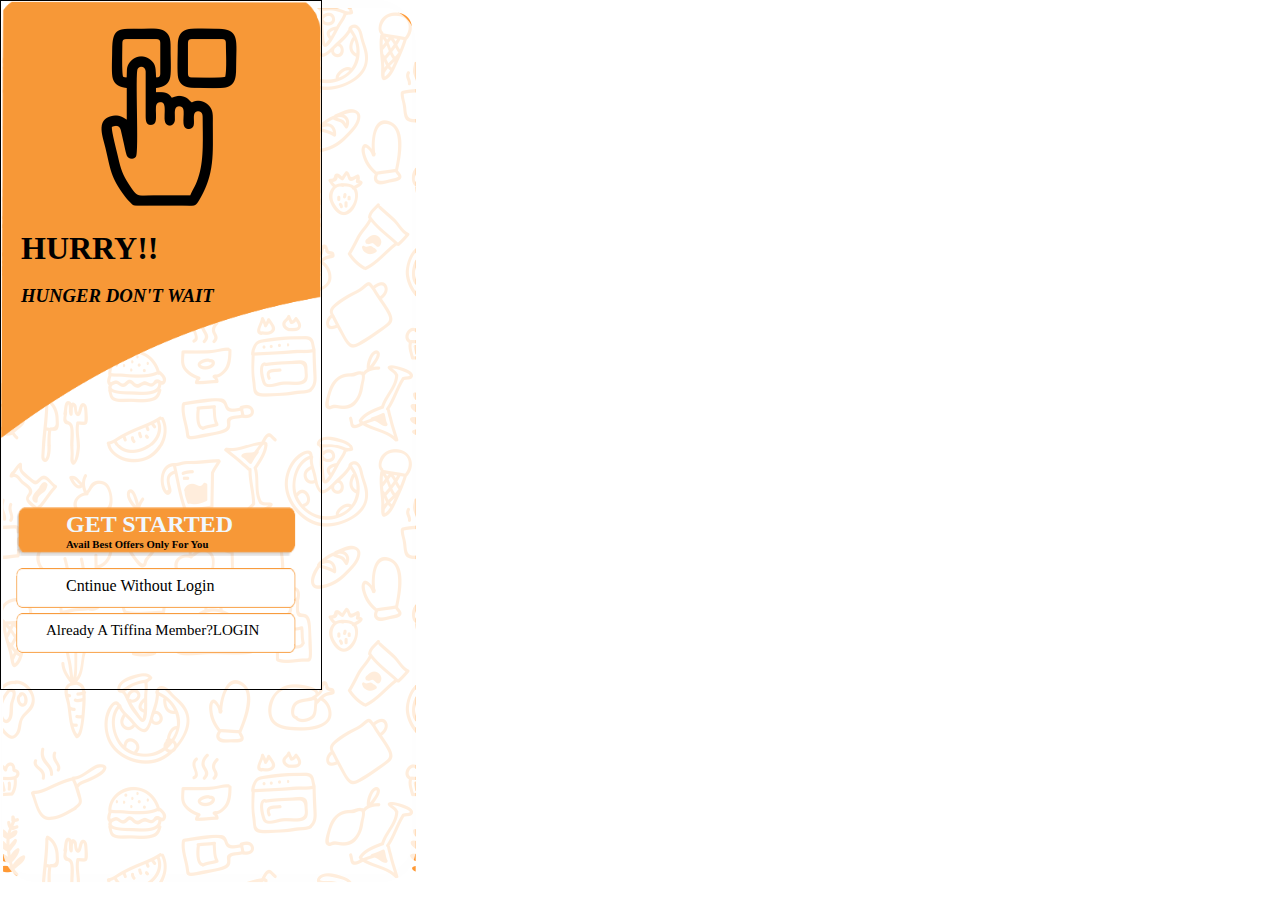
<file: index.html>
<!DOCTYPE html>
<html lang="en">
<head>
    <meta charset="UTF-8">
    <meta name="viewport" content="width=device-width, initial-scale=1.0">
    <link rel="stylesheet" href="css.css">

    <title>Document</title>

</head>

<body>

    <div class=" perent-div ">

        <div class="child-div ">
          <img src="Bg 2.1.png" alt="" width="320px">
        

          <div class="text">  <img src="object 1.png" alt="" class="img">
            <h1><b> hurry!!</b></h1><br>
    
           <h3>hunger don't wait</h3>
    
    
          </div>
        <div class="foot">
         
                     <a href="new1.html"> 

                      <img src="button_main.png" alt=""class="" width="280" height="50px">
                   

                    <p 
                    ><h2 class="bt1"> get started </h2>  
                    <h6 class="bt2">Avail Best Offers Only For You</h6>
                    </p> </a><br>

                      <img src="button_secndry.png" alt=""class=""  width="280"  height="40px">

                        <p  class="bt">

                          Cntinue Without login

                        </p><br>

                        <a href="new1.html">  
                          <img src="button_secndry.png" alt=""class=""  width="280" height="40px">
                         


                        <p  class=" bt3">Already a tiffina Member?<a href="">LOGIN
                          </a>
                        </p>  
       
       
         </div>
 
       </div>

  </div>

</body>
</html>
</file>
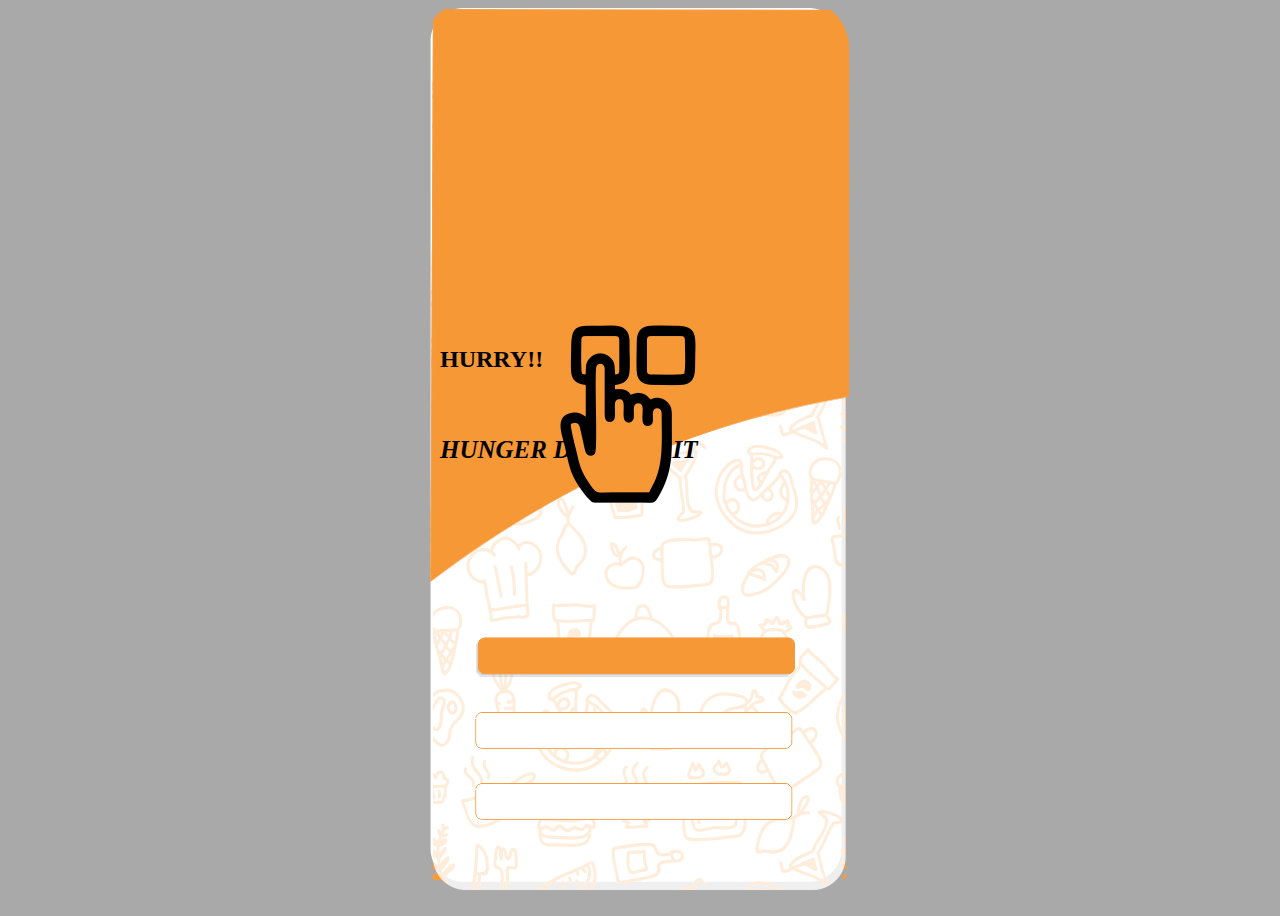
<file: casestudy.html>
<!DOCTYPE html>
<html lang="en" dir="ltr">
  <head>
    <meta charset="utf-8">
    <link rel="stylesheet" href="https://cdn.jsdelivr.net/npm/bootstrap@4.5.3/dist/css/bootstrap.min.css" integrity="sha384-TX8t27EcRE3e/ihU7zmQxVncDAy5uIKz4rEkgIXeMed4M0jlfIDPvg6uqKI2xXr2" crossorigin="anonymous">
    <title></title>
    <link rel="stylesheet" href="style.css">

  </head>
  <body>

  <div class=" perent-div ">

    <div class="child-div ">
      <img src="Bg 2.1.png" alt="" width="100%">

      <div class="text"><h2><b> hurry!!</b></h2><br>

      <h3>hunger don't wait</h3>


      <img src="object 1.png" alt="" class="img">
      </div>
<div class="button"></div>
  <a href="casestudy1.html"> <img src="button_main.png" alt=""class="button1"></a>
    <img src="button_secndry.png" alt=""class="button1">
    <a href="casestudy1.html">   <img src="button_secndry.png" alt=""class="button1"></a>
    </div>

  </div>


  </body>
</html>
</file>
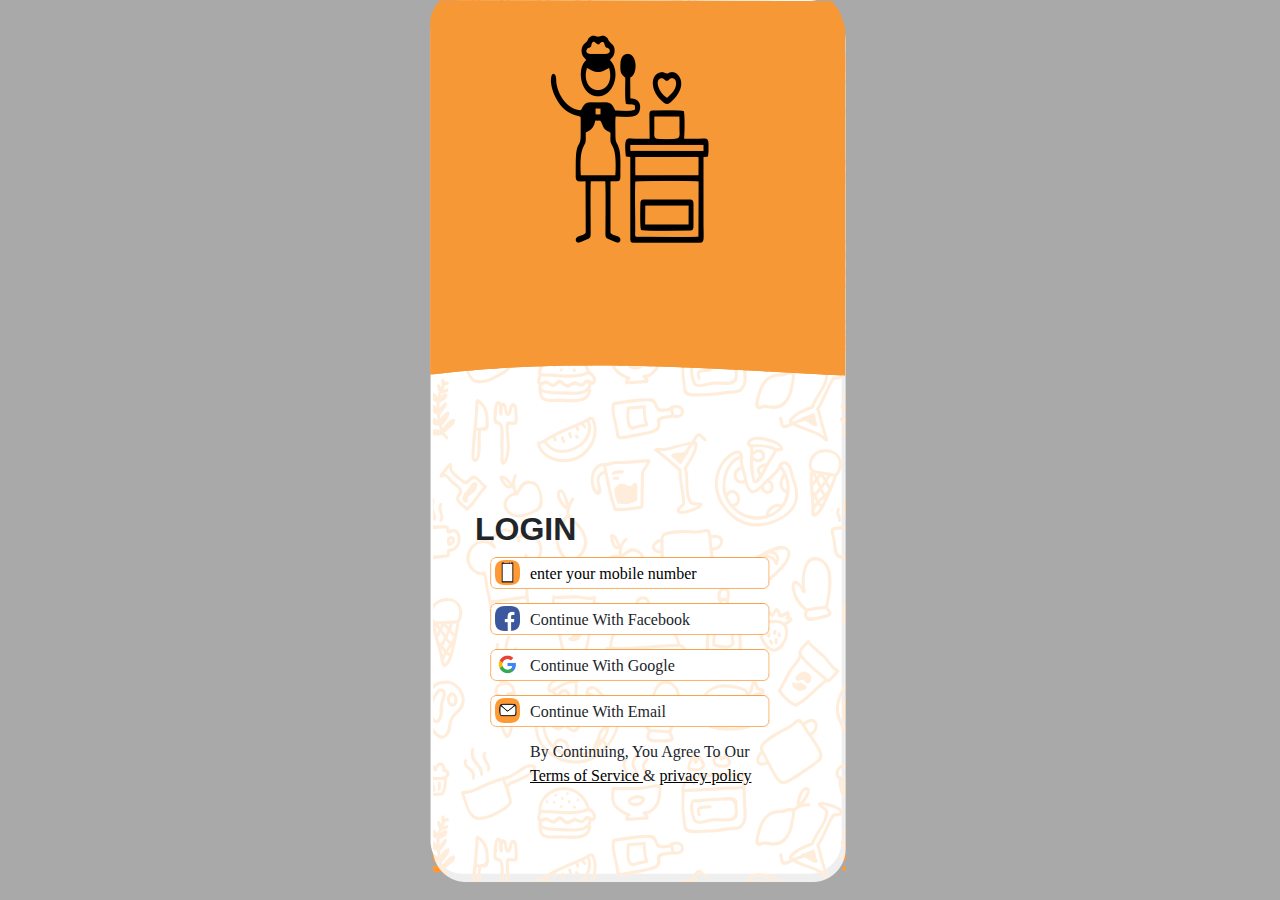
<file: casestudy1.html>
<!DOCTYPE html>
<html lang="en" dir="ltr">
  <head>
    <meta charset="utf-8">
    <link rel="stylesheet" href="https://maxcdn.bootstrapcdn.com/bootstrap/4.5.2/css/bootstrap.min.css">    <title></title>
    <link rel="stylesheet" href="style.css">

  </head>
  <body>

  <div class="perent-div ">

    <div class="child-div ">

      <img src="Bg 2.2.png" alt="">

      <img src="object 2.png" alt="" class="img text">

      <h2 class="text1"> <b>login</b> </h2>
      <div class="container ">
         <div class="row">
             <div class="col">
                <a href="casestudy2.html">
                <br><img src="button_secndry.png" alt="" class="i" width="280">

                <img src="icon _mobile.png" alt=""  class="icon">

                <p class="pa">enter your mobile number </p>
            </a>
             </div>
             <div class="col">
                <br><img src="button_secndry.png" alt="" class="i" width="280">
                <img src="icon _fb.png" alt=""  class="icon">
                <p  class="pa">Continue With Facebook</p>
             </div>
             <div class="col">
                <br> <img src="button_secndry.png" alt="" class="i" width="280">
                <img src="icon _google.png" alt=""  class="icon">
                <p class="pa">Continue With Google</p>
             </div>
             <div class="col">
                <br><img src="button_secndry.png" alt="" class="i" width="280">
                <img src="icon _mail.png" alt=""  class="icon">
                <p class="pa">Continue With Email</p>
             </div>
         </div>
         <p class="pa1"> By Continuing, You Agree To Our
         <br> <a href="#"> <u> Terms of Service </u></a> & <a href="#"> <u> privacy policy </u> </a> </p>
    </div>




     </div>
    </div>

    </div>



  </body>
</html>
</file>
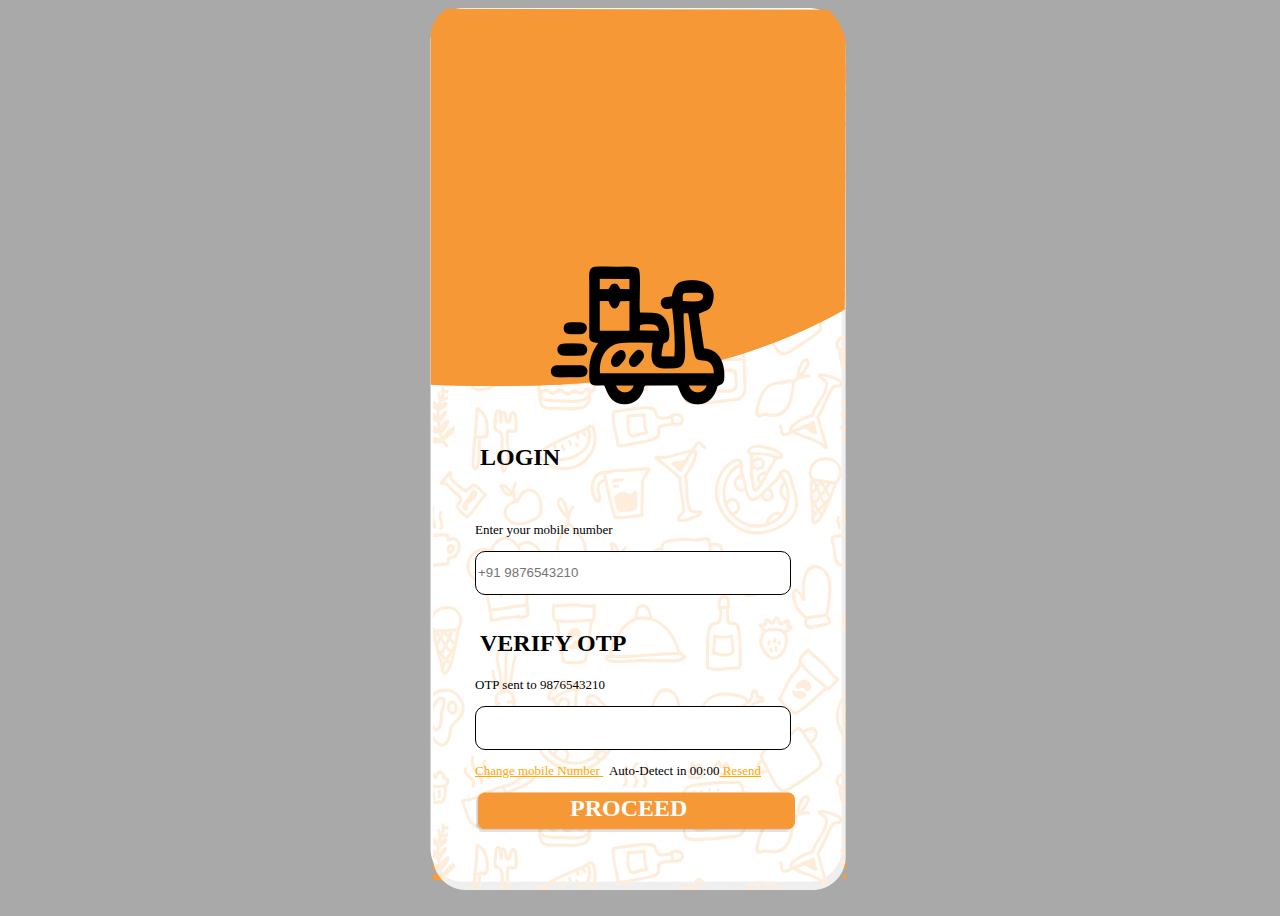
<file: casestudy2.html>
<!DOCTYPE html>
<html lang="en" dir="ltr">
  <head>
    <meta charset="utf-8">
    <link rel="stylesheet" href="https://cdn.jsdelivr.net/npm/bootstrap@4.5.3/dist/css/bootstrap.min.css" integrity="sha384-TX8t27EcRE3e/ihU7zmQxVncDAy5uIKz4rEkgIXeMed4M0jlfIDPvg6uqKI2xXr2" crossorigin="anonymous">
    <title></title>
    <link rel="stylesheet" href="style.css">
  </head>
  <body>

  <div class="perent-div justify-content-center">

    <div class="child-div ">
      <img src="Bg 2.3.png" alt="">

      <img src="object 3.png" alt="" class="img text">
        <h2 class="text2"> <b>login</b> </h2>

           <div class="row">
               <div class="col">
                  <br>
                      <p class="p">Enter your mobile number</p>
                  <input type="text" class="" name="" value="" placeholder="+91 9876543210"><br>
                    <h2 class="text2"> <b>verify otp</b> </h2>
                    <p class="p">OTP sent to 9876543210</p>
                    <input type="text" class="i1" name="" value="" placeholder="">
                    <p class="p"> <a href="#"> Change mobile Number  </a> &nbsp; Auto-Detect in 00:00<a href="#"> Resend </a></p>
                    <img src="button_main.png" alt="" class="i1">
                    <h2 class="p1"> <b>PROCEED</b> </h2>



                </div>

              </div>
    </div>

  </div>

  </body>
</html>
</file>
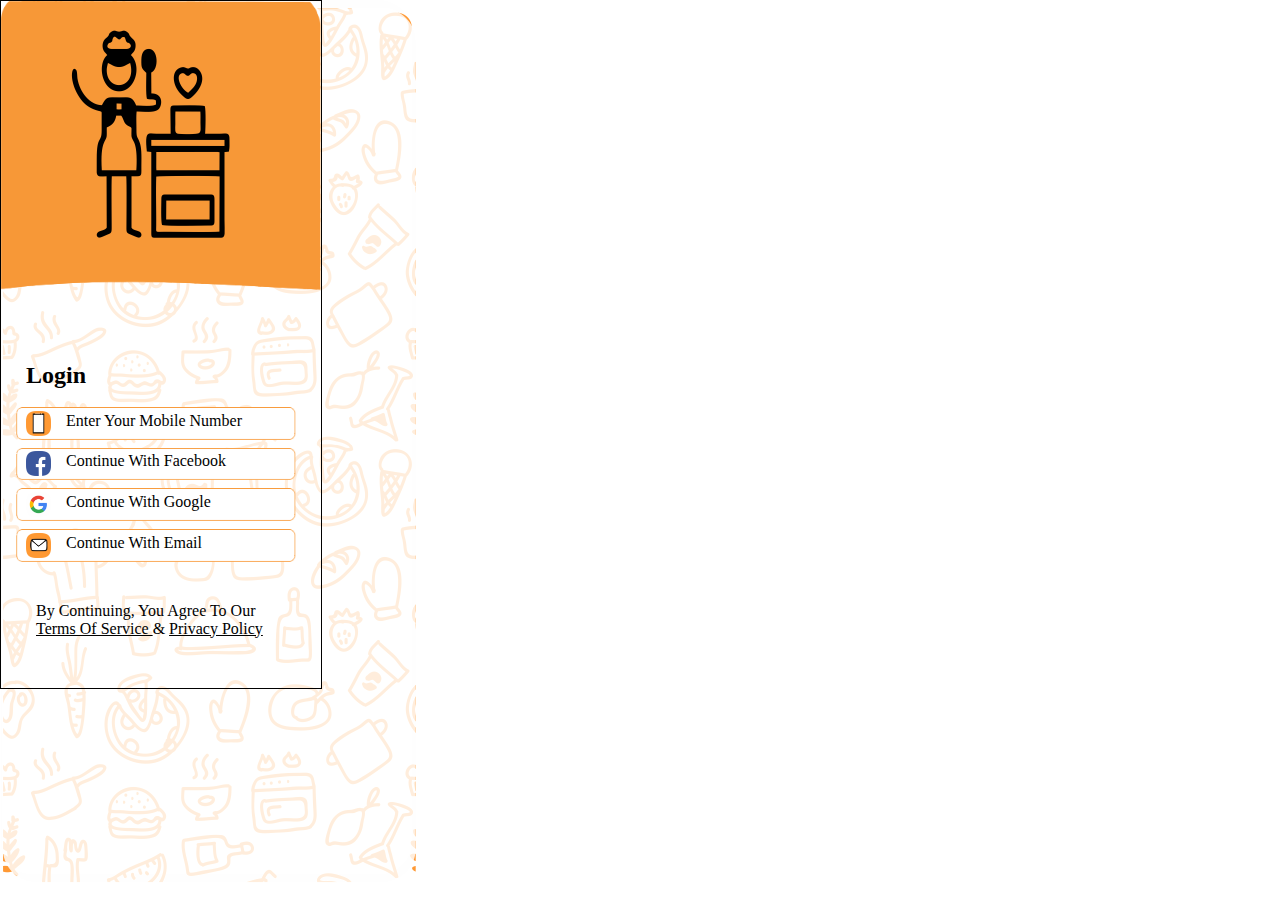
<file: new1.html>
<!DOCTYPE html>
<html lang="en">
<head>
    <meta charset="UTF-8">
    <meta name="viewport" content="width=device-width, initial-scale=1.0">
    <link rel="stylesheet" href="css1.css">

    <title>Document</title>

</head>

<body>

    <div class=" perent-div ">

        <div class="child-div ">
          <img src="Bg 2.2.png" alt="" width="320px">
        

          <div class="text">  <img src="object 2.png" alt="" class="img">
           
    
    
          </div>
        
        <div class="foot">
          <h2 class="text1"> <b>login</b> </h2>
          <a href="new2.html">
            <br><img src="button_secndry.png" alt="" width="280">

            <img src="icon _mobile.png" alt=""  class="icon">

            <p class="pa">enter your mobile number </p>
        </a>
       
        
            <br><img src="button_secndry.png" alt=""  width="280">
            <img src="icon _fb.png" alt=""  class="icon">
            <p  class="pa">Continue With Facebook</p>
        
        
            <br> <img src="button_secndry.png" alt=""  width="280">
            <img src="icon _google.png" alt=""  class="icon">
            <p class="pa">Continue With Google</p>
        
       
            <br><img src="button_secndry.png" alt=""  width="280">
            <img src="icon _mail.png" alt=""  class="icon">
            <p class="pa">Continue With Email</p>
        
   
     <p class="p"> By Continuing, You Agree To Our
     <br> <a href="#"> <u> Terms of Service </u></a> & <a href="#"> <u> privacy policy </u> </a> </p>
       
       
         </div>
 
       </div>

  </div>

</body>
</html>
</file>
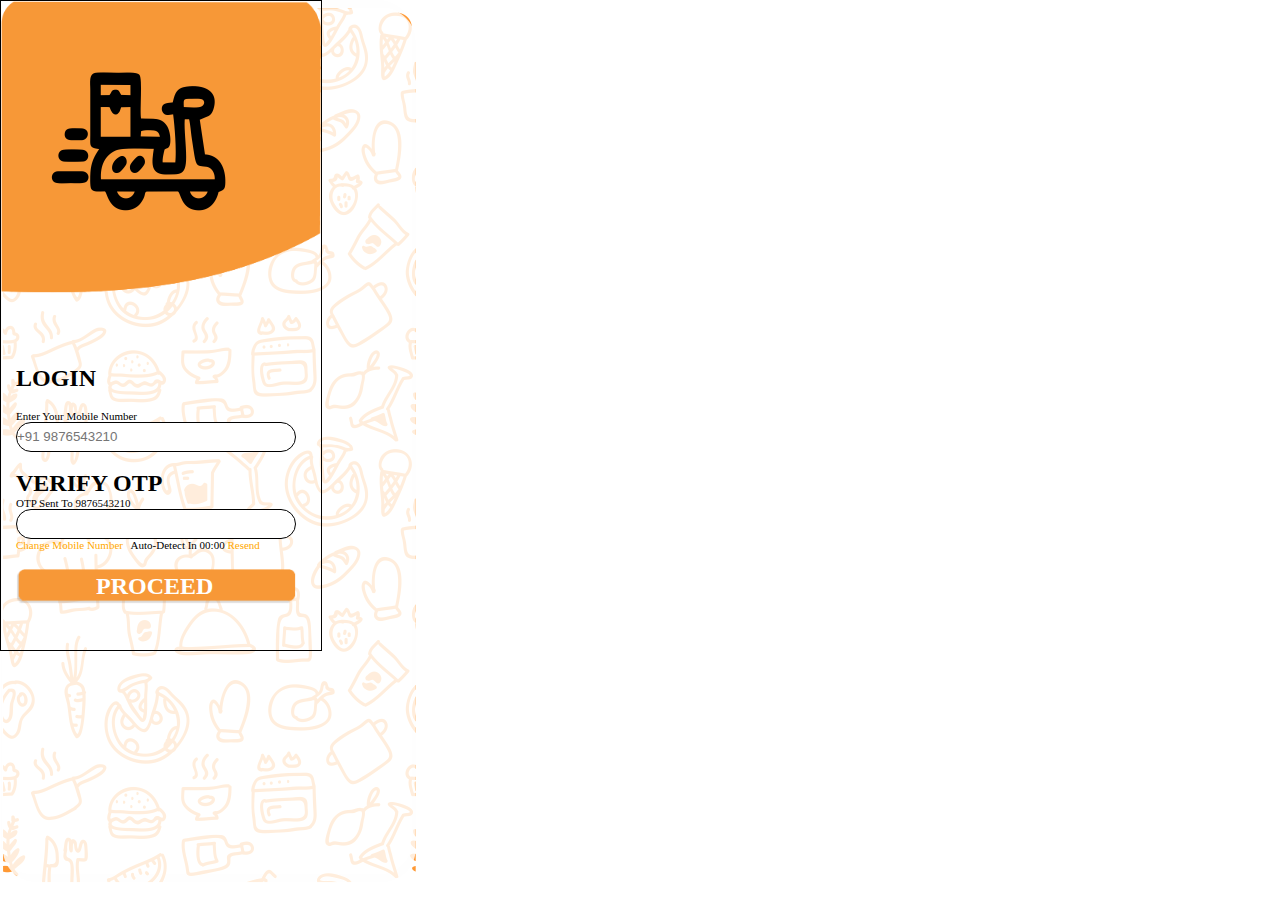
<file: new2.html>
<!DOCTYPE html>
<html lang="en">
<head>
    <meta charset="UTF-8">
    <meta name="viewport" content="width=device-width, initial-scale=1.0">
    <link rel="stylesheet" href="css2.css">

    <title>Document</title>

</head>

<body>

    <div class=" perent-div ">

        <div class="child-div ">
          <img src="Bg 2.3.png" alt="" width="320px">
        

          <div class="text">  <img src="object 3.png" alt="" class="img">
           
    
    
          </div>
          <div class="foot">
              <h2 class="text2"> <b>login</b> </h2>
      
                 <div class="row">
                     <div class="col">
                        <br>
                            <p class="p">Enter your mobile number</p>
                        <input type="text"  name="" value="" placeholder="+91 9876543210" ><br><br>
                          <h2 class="text2  u"> <b>verify otp</b> </h2>
                          <p class="p">OTP sent to 9876543210</p>
                          <input type="text"  name="" value="" placeholder="">
                          <p class="p"> <a href="#"> Change mobile Number  </a> &nbsp; Auto-Detect in 00:00<a href="#"> Resend </a></p><br>
                          <img src="button_main.png" alt="" width="280px">
                          <h2 class="p1 w"> <b>PROCEED</b> </h2>
      
      
      
                      </div>
      
                    </div>
                </div>
       </div>

  </div>

</body>
</html>
</file>
<file: css.css>
*{
    padding: 0px;
    margin: 0px;
    box-sizing: border-box;
}
body{
    width: 322px;
    height: 100%;
    background:url('Bg.png') no-repeat;
    border:1px solid black;
   
   
}
body h3{
  
font-family: Lucida Sans Unicode;
font-style: italic;       
}

h1
{
font-family: Lucida Sans Unicode;
}

.text{
margin-left: 20px;
margin-top: -230px;
text-transform: uppercase;
font-weight: bold;

}
.img{
padding-bottom: 20px;
margin-top: -700px;
margin-left: 80px;
}

.foot{
    margin-top: 200px;
    margin-left: 15px;
    text-transform: capitalize;
    margin-bottom:  50px;
   
}

.bt,.bt2,.bt3{
    font-family: 'Baloo Tammudu 2', cursive;
}
.bt,.bt2{

    margin-left: 50px;
   

}
.bt,.bt3{
    margin-top: -35px;
}
.bt3{
    margin-left: 30px;
    font-size: 15px;
}

.bt1{

color: aliceblue;
margin-top: -50px;
margin-left: 50px;
text-transform: uppercase;
}


a{
    text-decoration: none;
    color: black;
}
a:hover{
    text-decoration: none;
    color: black;
  }
</file>
<file: style.css>
body{
 min-height: 100vh;
  display: flex;
  justify-content: center;
  align-items: center;
  background-color: darkgray;
}
h2,h3{
  text-transform: uppercase;
}
h3{
  font-size: 25px;
  font-family: Lucida Sans Unicode;
  font-style: italic;
}
h1{
font-family: Lucida Sans Unicode;
}
.perent-div{
  width: 420px;
  height: 900px;



 background: url('Bg.png')  no-repeat;


}
.button{
    margin-top: 100px;
}
.button1{
  margin-left: 45px;
  margin-top: 30px;

}


.text{
margin-left: 10px;
margin-top: -260px;

}
.text1{
  margin-top:110px;
  margin-left: 45px;
}
.text2{
  margin-top:35px;
  margin-left: 50px;
}
.img{
  margin-left: 120px;
margin-top: -500px;

}
.i{
  margin-top: -40px;
  margin-left: 45px;


}
.i1{
    margin-left: 45px;
}


.icon{
  height: 25px;
  margin-left: 50px;
  margin-top: -90px;
}
.pa,.pa1{

  margin-left: 85px;


  font-family: 'Baloo Tammudu 2', cursive;

}
.pa{
  margin-top: -66px;
}
.p{
  margin-left: 45px;

  font-size:13px;
  font-family: 'Baloo Tammudu 2', cursive;
}
.p a{
  color: #ffa801;


}
.p1{
  margin-top: -42px;
  margin-left: 140px;
  color: #fff;

}

a:hover{
  text-decoration: none;
  color: black;
}
a{
  color: #000;
}
input{
  border:1px solid black;

  background:#fff;
  border-top-right-radius:10px;
  border-top-left-radius: 10px;
  border-bottom-left-radius: 10px;
  border-bottom-right-radius: 10px;



  margin-left: 45px;
      width:310px;
      height: 40px;



}
</file>
<file: css1.css>
*{
    padding: 0px;
    margin: 0px;
    box-sizing: border-box;
}
body{
    width: 322px;
    height: 100%;
    background:url('Bg.png') no-repeat;
    border:1px solid black;
   
   
}

a{
    text-decoration: none;
    color: black;
}
a:hover{
    text-decoration: none;
    color: black;
  }
.text{

margin-top: -50px;
text-transform: uppercase;
font-weight: bold;

}
.text1{
    margin-top: 20pz;

    margin-left: 10px;
  }
.img{
padding-bottom: 20px;
margin-top: -700px;
margin-left: 70px;
}

.foot{
    margin-top: 100px;
    margin-left: 15px;
    text-transform: capitalize;
    margin-bottom: 50px;
   
}
.icon{
    height: 25px;
    margin-left: 10px;
    margin-top: -50px;
    margin-bottom: 22px;
  }
  .pa{
margin-top: -50px;
margin-left: 50px;
font-family: 'Baloo Tammudu 2', cursive;

  }
  .p{
      margin-top: 50px;
      margin-left: 20px;
      font-family: 'Baloo Tammudu 2', cursive;
  }
</file>
<file: css2.css>
*{
    padding: 0px;
    margin: 0px;
    box-sizing: border-box;
}
body{
    width: 322px;
    height: 100%;
    background:url('Bg.png') no-repeat;
    border:1px solid black;
   
   
}

a{
    text-decoration: none;
    color:#ffa801;
}
a:hover{
    text-decoration: none;
    color:#ffa801;
  }
.text{

margin-top: -50px;
text-transform: uppercase;
font-weight: bold;

}
.text1{
    margin-top: 20pz;

    margin-left: 10px;
  }
.img{
padding-bottom: 50px;
margin-top: -700px;
margin-left: 50px;
}

.foot{
    margin-top: 100px;
    margin-left: 15px;
    text-transform: capitalize;
    margin-bottom: 50px;
   
}

input{
    width: 280px;
    height: 30px;
    border-radius: 25px;
    border: 1px solid black;
}
.p{
    font-size: 11px;
    font-family: 'Baloo Tammudu 2', cursive;
}
.p1{
margin-top: -35px;
margin-left: 80px;

}
.text2{
    text-transform: uppercase;
}
.w{
    color: #fff;

}
</file>
